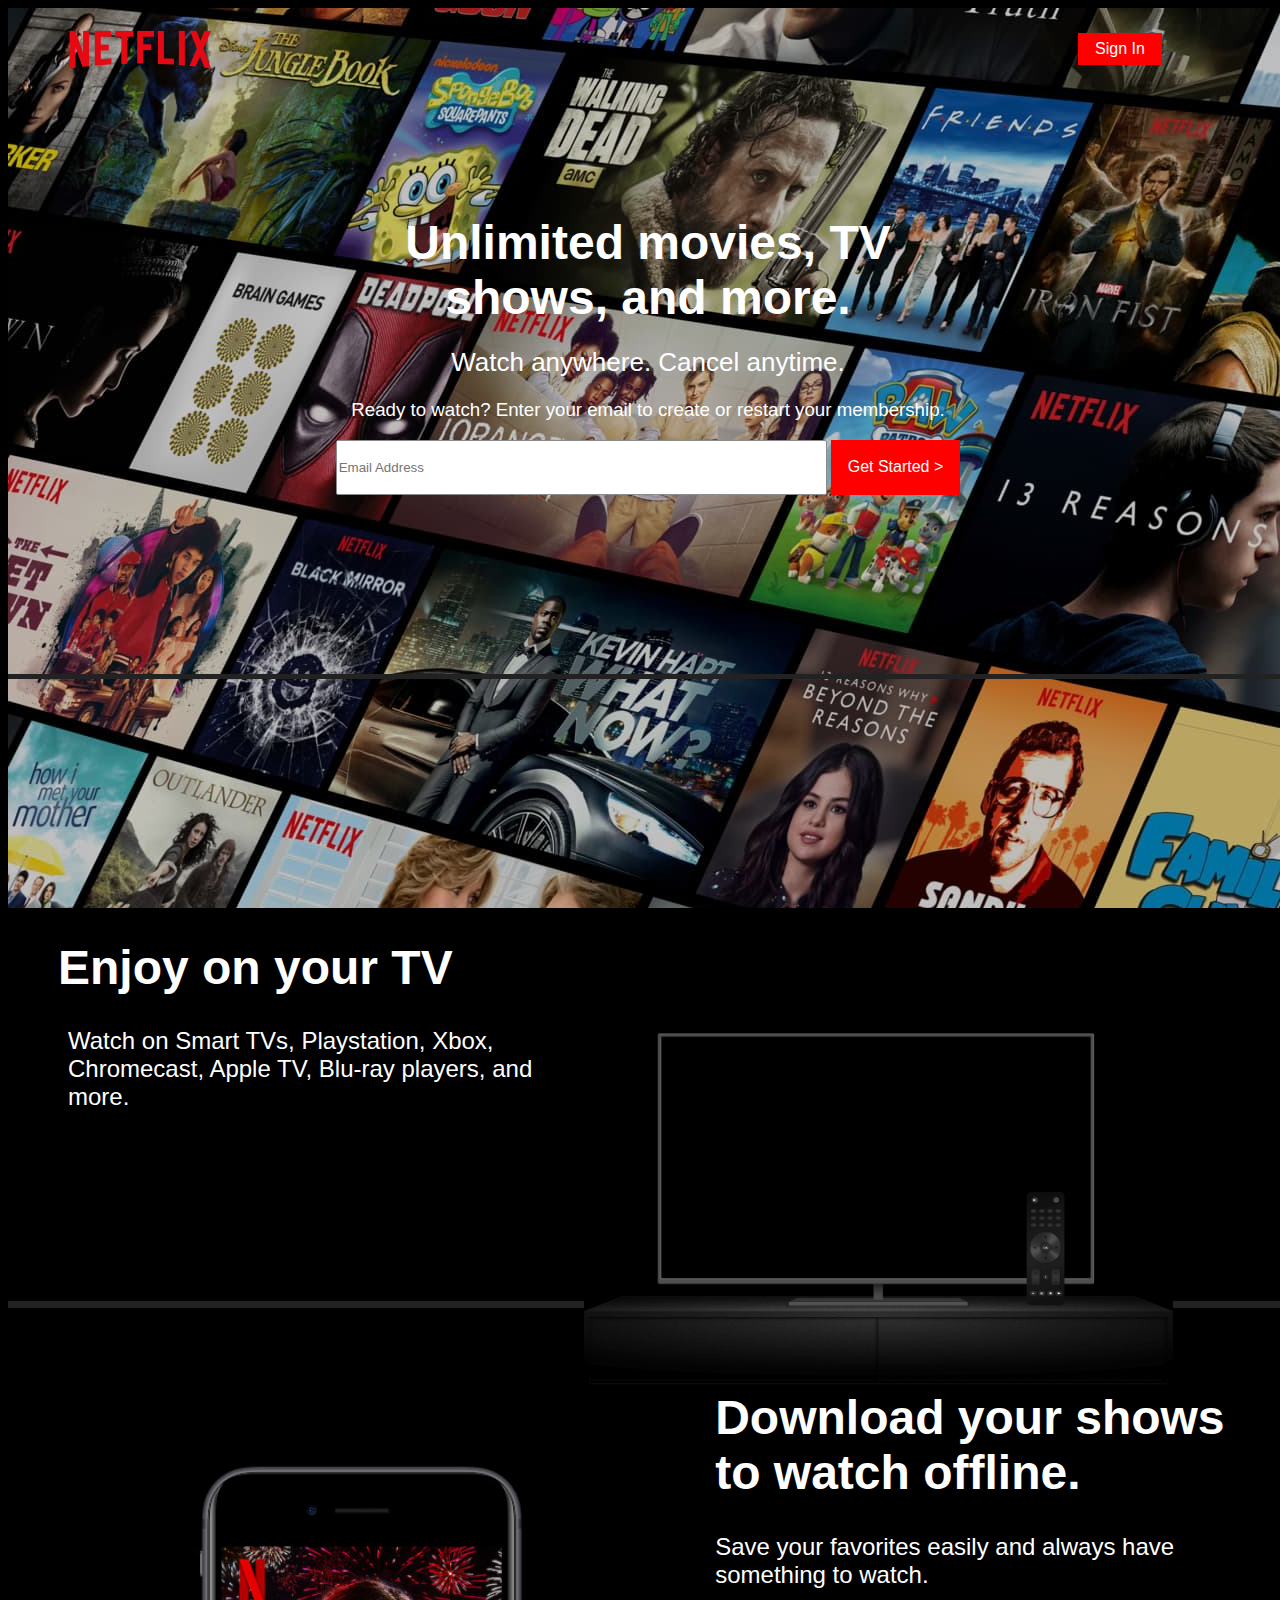
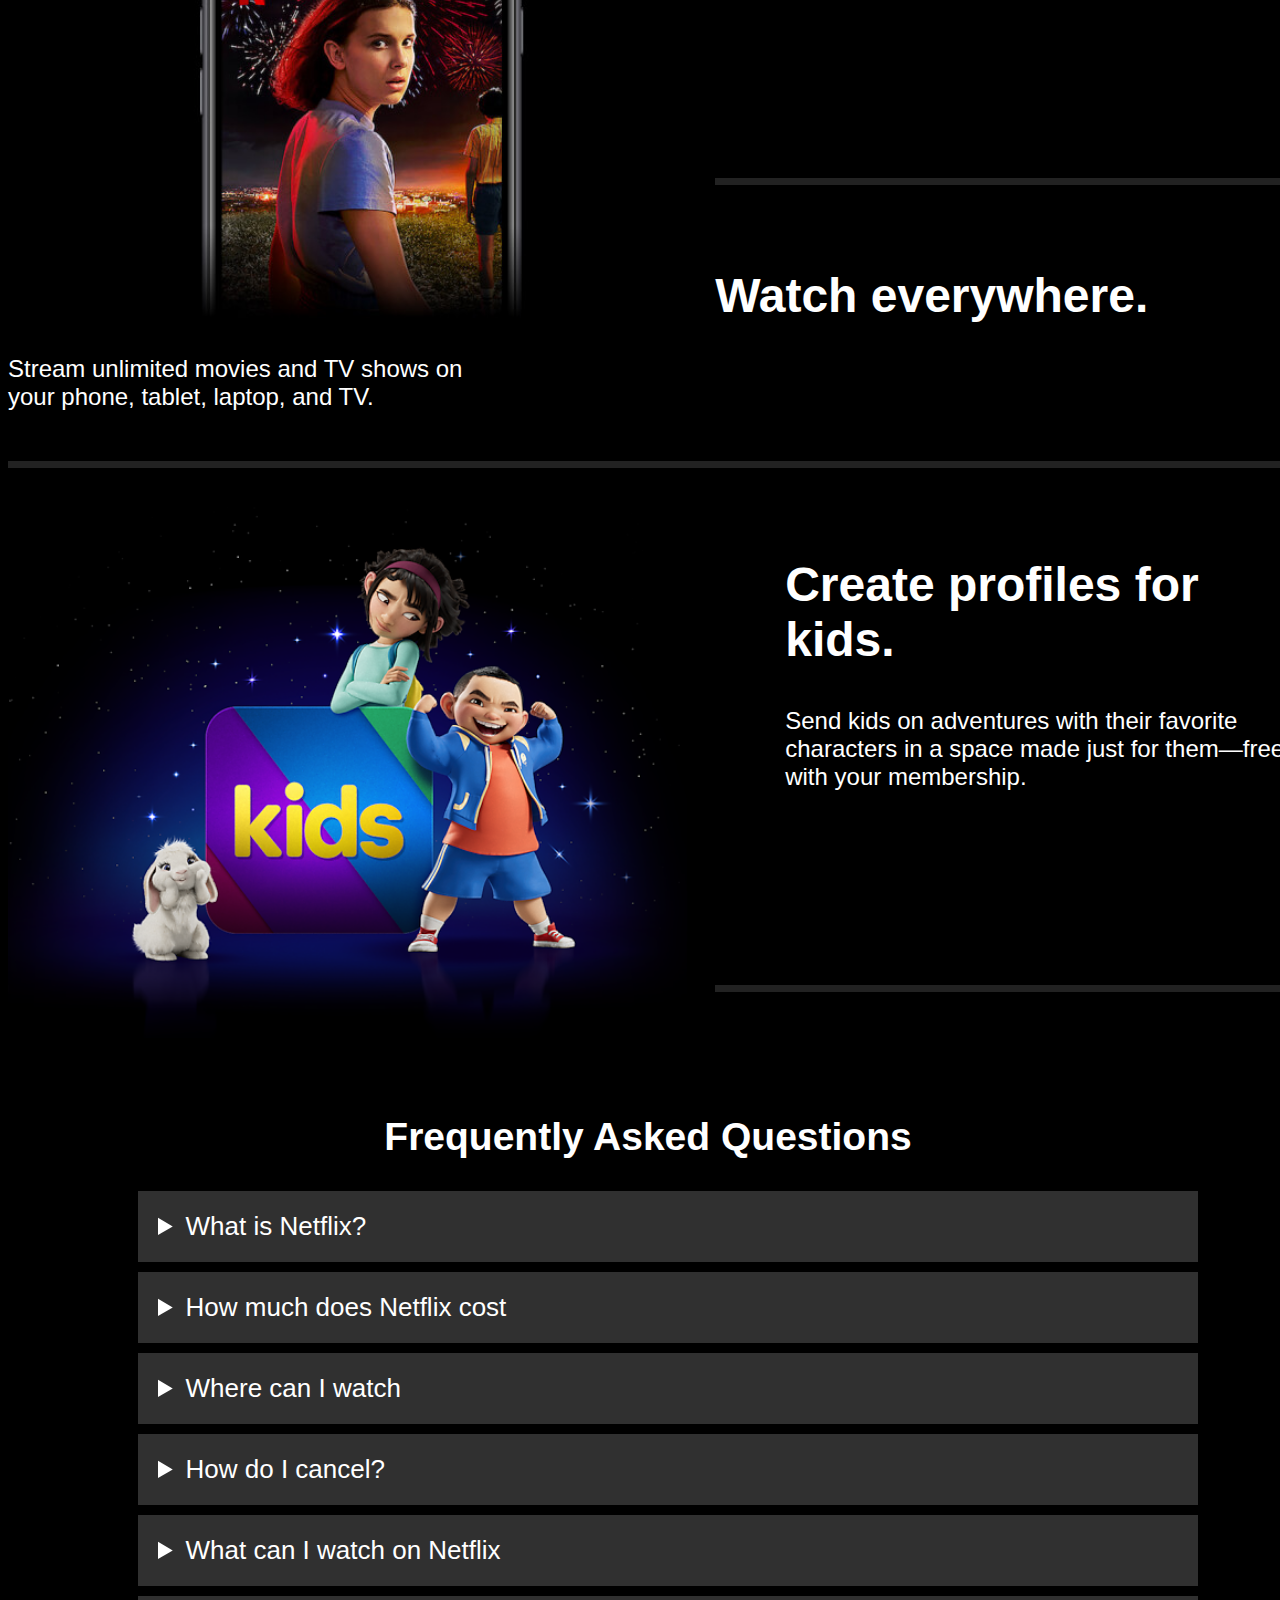
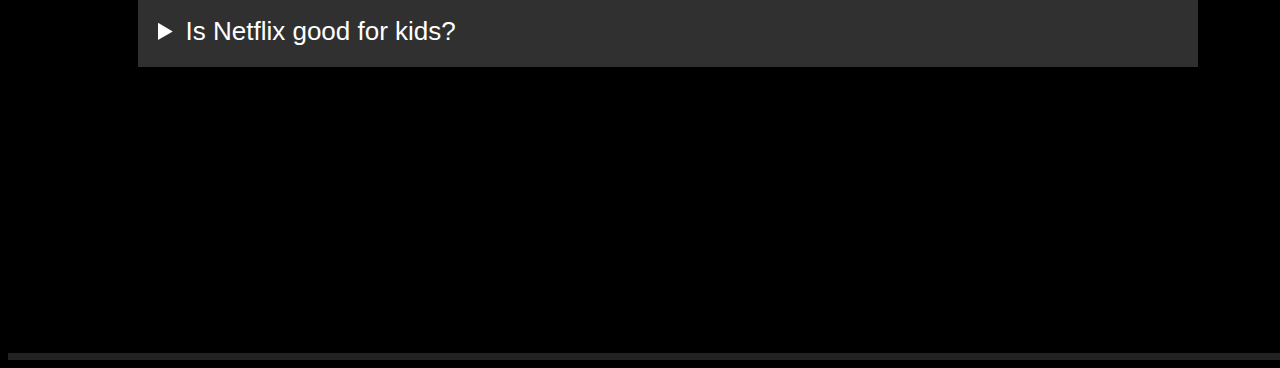
<file: index.html>
<html lang="en">
<head>
    <meta charset="UTF-8">
    <meta http-equiv="X-UA-Compatible" content="IE=edge">
    <meta name="viewport" content="width=device-width, initial-scale=1.0">
    <title>Netflix</title>
    <link rel="stylesheet" href="/css/style.css">
</head>
<body>
    <div id="body">
        <header class="header">
           <span><img src="/images/logo.png" alt="" class="Netflix"></span>
            <span><button id="button" type="button" class="signin">Sign In</button></span>
        </header>
        <div id="section1">
                <div class="central">
                    <h1 class="h1">Unlimited movies, TV <br> shows, and more.</h1>
                    <h2 class="h2">Watch anywhere. Cancel anytime.</h2>
                    <h3 class="h3">Ready to watch? Enter your email to create or restart your membership.</h3>
                    <div class="form">
                        <input type="email" name="signupemail" id="email" placeholder="Email Address"></input>
                        <button id="button2">
                            <span class="getstarted"> Get Started ></span>
                        </button>
                    </div>
                </div> 
        </div> 
    </div>
</div> 
<div id="bottomhalf">   
    <div id="section2">
        <div class="img">
            <img src="/images/tv.png" alt="" class="img2">
            <div class="titlecase">
                <h1 class="title1">Enjoy on your TV</h1>
                <h2 class="title2">Watch on Smart TVs, Playstation, Xbox,<br> Chromecast, Apple TV, Blu-ray players, and <br> more.</h2>
            </div>
        </div>
    </div>

    <div id="section3">
        <img src="/images/mobile-0819.jpg" alt="" class="img3">
        <div class="titlecase">
             <h1 class="title3">Download your shows <br> to watch offline.</h1>
             <h2 class="title4">Save your favorites easily and always have <br> something to watch.</h2>
        </div>
    </div>
    <div class="titlebox">
        <h1 class="title3">Watch everywhere.</h1>
        <h2 class="title4">Stream unlimited movies and TV shows on <br> your phone, tablet, laptop, and TV.</h2>
    </div>
    <div id="section4">
        <div class="titlecase">
            <img src="/images/kidsValueProp.png" alt="" class="img4"><h2 class="title3">Create profiles for <br> kids.</h2>
            <h3 class="title4">Send kids on adventures with their favorite <br> characters in a space made just for them—free <br> with your membership.</h3>
        </div>
    </div>
</div>
<div class="titlecase">
    <div class="FAQ-wrapper">
        <div class="FAQ">
                <h2>Frequently Asked Questions</h2>
            <div class="listedfaq">
                 <ul class="listedcontent">
                     <li class="faq1">
                         <details class="summary">
                             <summary>What is Netflix?</summary>
                             <p>Netflix is a streaming service that offers a wide variety of award-winning Tv shows, movies, anime, documentaries,
                                 and more on thousands of internet-connected devices.
                                 <br>
                                 You can watch as much as you want, whenever you want without a single commercial - all for one low monthly price.
                                 There's always something new to discover and new TV shows and movies are added every week
                             </p>
                         </details>
                         <details class="summary">
                         <summary>How much does Netflix cost</summary>
                         <p>Watch Netflix on your smartphone, tablet, Smart TV, laptop, or streaming device, all for one fixed monthly fee. Plans range from ₦1,200 to ₦4,400 a month. No extra costs, no contracts. </p>
                         </details>
                         <details class="summary">
                             <summary>Where can I watch</summary>
                             <p>Watch anywhere, anytime. Sign in with your Netflix account to watch instantly on the web at netflix.com from your personal computer or on any internet-connected device that offers the Netflix app, including smart TVs, smartphones, tablets, streaming media players and game consoles.

                                You can also download your favorite shows with the iOS, Android, or Windows 10 app. Use downloads to watch while you're on the go and without an internet connection. Take Netflix with you anywhere.</p>
                         </details>
                         <details class="summary">
                             <summary>How do I cancel?</summary>
                             <p>Netflix is flexible. There are no pesky contracts and no commitments. You can easily cancel your account online in two clicks. There are no cancellation fees – start or stop your account anytime.</p>
                         </details>

                         <details class="summary">
                             <summary>What can I watch on Netflix</summary>
                             <p>Netflix has an extensive library of feature films, documentaries, TV shows, anime, award-winning Netflix originals, and more. Watch as much as you want, anytime you want.</p>
                         </details>

                         <details class="summary">
                             <summary>Is Netflix good for kids?</summary>
                             <p>The Netflix Kids experience is included in your membership to give parents control while kids enjoy family-friendly TV shows and movies in their own space.

                                Kids profiles come with PIN-protected parental controls that let you restrict the maturity rating of content kids can watch and block specific titles you don’t want kids to see.</p>
                         </details>
                     </li>
                 </ul>

            </div>
        </div>
    </div>
</div>
</body>
</html>
</file>
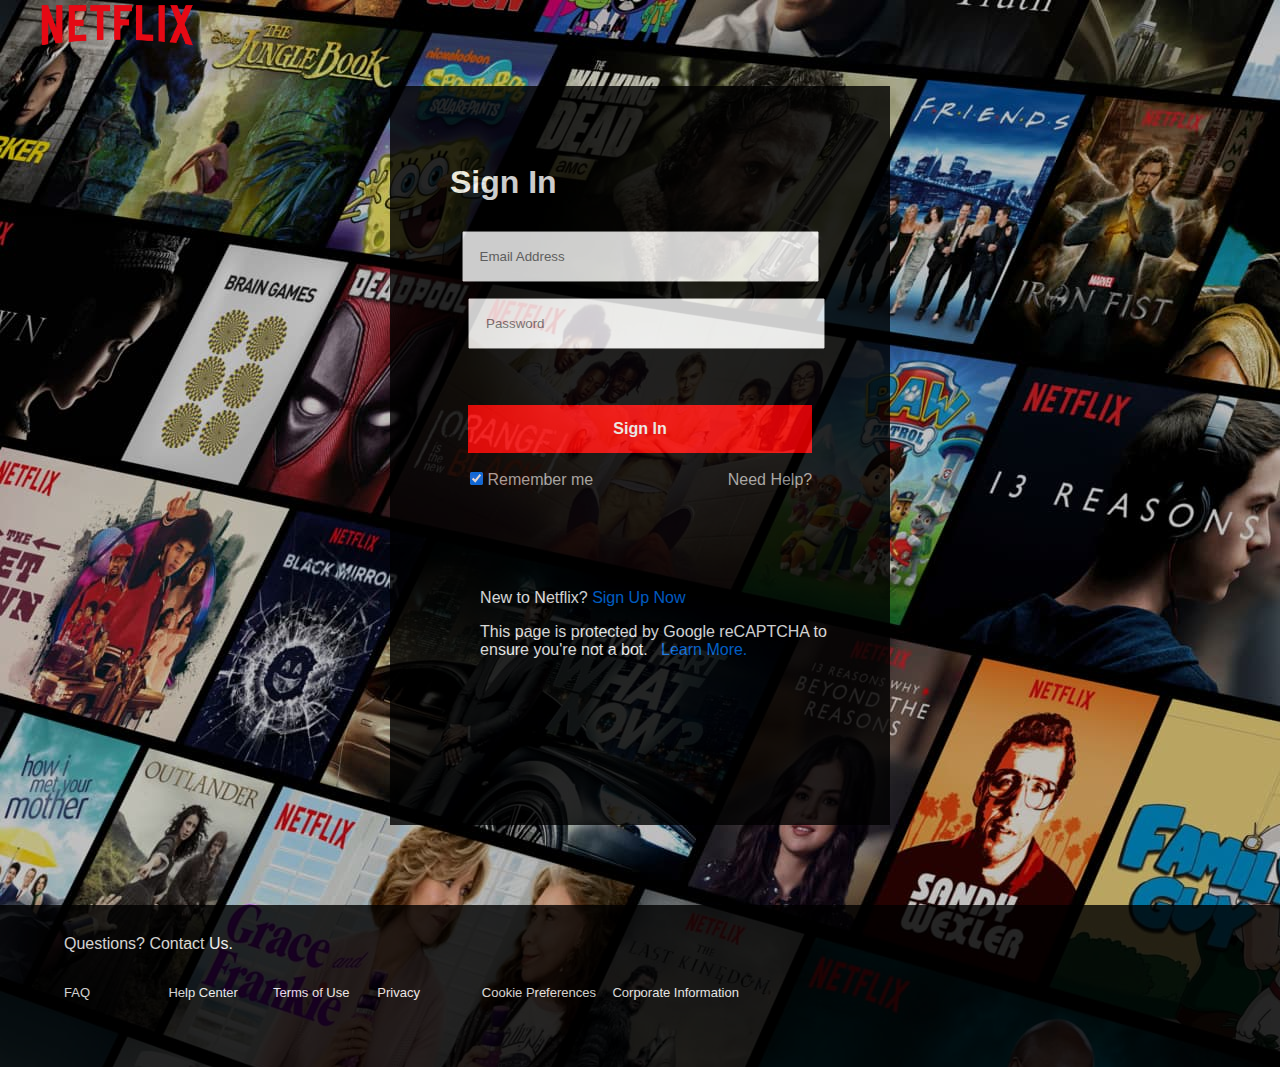
<file: signin.html>
<!DOCTYPE html>
<html lang="en">
<head>
    <meta charset="UTF-8">
    <meta http-equiv="X-UA-Compatible" content="IE=edge">
    <meta name="viewport" content="width=device-width, initial-scale=1.0">
    <title>Sign In</title>
    <link rel="stylesheet" href="/css/signin.css">
</head>
<body>
    <header class="showcase">
        <div class="showcase-top">
            <img src="/images/logo.png" alt="">
        </div>
    </header>
    <br>
    <br>
    <main id="content">
                    <br>
                <div class="register"><h1 class="title1">Sign In</h1><input class="email" type="email" name="Email Address" placeholder="Email Address">
                    <div class="password"><input class="email" type="password" name="password" placeholder="Password"></div>
                    <div class="signin">   
                    <button class="btn btn-xl"> <div class="para">Sign In</div><i class="fas fa-chevron-right btn-icon"></i></button>
                </div>
                <br>    
                    <div class="login-form-help">
                        <div class="binary-input login-remember-me">
                            <input type="checkbox" name="" id="bxid_rememberMe_true" class="rememeberMe" checked>
                            <label for="bxid_rememberMe_true">
                                <span class="login-remember-me-label-text">Remember me</span>

                            </label>
                            <span><a href="#" class="link login-help-link">Need Help?</a></span>
                        </div>
                        </div>
                    </div>
                </div>
            </div>
            <div class="login-form-other">
                <div class="login-signup-now">
                    New to Netflix? <a class="terms-of-use--link-button" href="/index.html">Sign Up Now</a>
                </div>
                <div class="terms-of-use">
                    <p> <span>This page is protected by Google reCAPTCHA to <br> ensure you're not a bot.</span>
                    &nbsp;
                    <button class="terms-of-use--link-button">Learn More.</button>
                    </p>
                </div>
            </div>
        </div>
    </main> 
<div class="site-footer-wrapper centered">
    <div class="site-footer">
        <a href=""><p class="footer-top">Questions? Contact Us.</p></a>
        <ul class="footer-links structural">
            <li class="footer-link-item"><a class="footer-link" href="">FAQ</a></li>
            <li class="footer-link-item"><a class="footer-link" href="">Help Center</a></li>
            <li class="footer-link-item"><a class="footer-link" href="">Terms of Use</a></li>
            <li class="footer-link-item"><a class="footer-link" href="">Privacy</a></li>
            <li class="footer-link-item"><a class="footer-link" href="">Cookie Preferences</a></li>
            <li class="footer-link-item"><a class="footer-link" href="">Corporate Information</a></li>
        </ul>
    </div>
</div>  
</body>
</html>
</file>
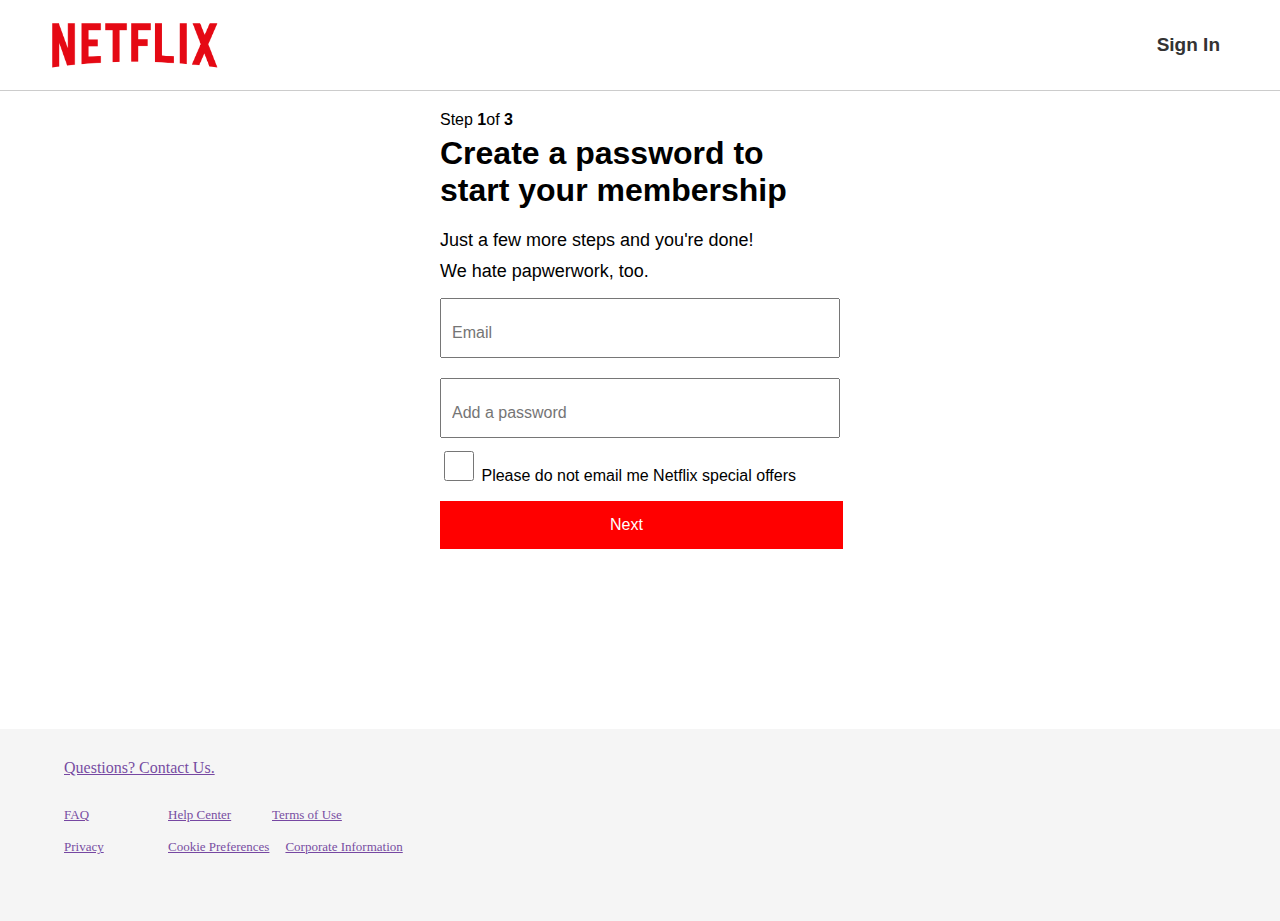
<file: signup.html>
<html lang="en">
<head>
    <meta charset="UTF-8">
    <meta http-equiv="X-UA-Compatible" content="IE=edge">
    <meta name="viewport" content="width=device-width, initial-scale=1.0">
    <title>Sign Up</title>
    <link rel="stylesheet" href="/css/signup.css">

</head>
<body>
        <header class="span1">
            <div><img src="/images/logo.png" alt="" class="Netflix">
            <a href="#" class="signin">Sign In</a>
        </div>
        </header>
    
        <div class="form-container-wrapper">
            <div class="form-container">
                <div class="form-text">
                    <span class="text1">
                        Step <b>1</b>of <b>3</b>
                    </span>
                    <h1 class="text2">Create a password to start your membership</h1>
                </div>
                <div class="context1">
                    Just a few more steps and you're done!
                </div>
                <div class="context2">
                    We hate papwerwork, too.
                </div>
                <div class="form-space">
                    <ul class="form-itself">
                        <li class="username">
                            <div class="form1">
                                <input type="email" name="email" id="id_email" class="textfield1" placeholder="Email">
                            </div>
                        </li>
                        <li class="password1">
                            <div class="form2">
                                <input type="password" name="password" id="id_password" class="textfield2" placeholder="Add a password">
                            </div>
                        </li>
                        <li class="checkbox-wrapper">
                            <div class="checkbox1">
                                <input type="checkbox" name="checkbox" id="id_checkbox" class="checkboxitself">
                                <label class="id_checkbox">Please do not email me Netflix special offers</label>
                            </div>
                        </li>
                    </ul>
                </div>
                <div class="Next-button">
                    <button id="button2">
                            <div class="getstarted"> Next</div>
                        </button>
                </div>
            </div>
        </div>
       
        <footer class="footerzone">
            <div class="site-footer-wrapper centered">
                <div class="site-footer">
                    <a href=""><p class="footer-top">Questions? Contact Us.</p></a>
                    <ul class="footer-links structural">
                        <li class="footer-link-item"><a class="footer-link" href="">FAQ</a></li>
                        <li class="footer-link-item"><a class="footer-link" href="">Help Center</a></li>
                        <li class="footer-link-item"><a class="footer-link" href="">Terms of Use</a></li>
                        <li class="footer-link-item"><a class="footer-link" href="">Privacy</a></li>
                        <li class="footer-link-item"><a class="footer-link" href="">Cookie Preferences</a></li>
                        <li class="footer-link-item"><a class="footer-link" href="">Corporate Information</a></li>
                    </ul>
                </div>
            </div> 
        </footer>

</body>
</html>
</file>
<file: css/style.css>
body{
   background-color: black;
    width: 100%;
    overflow-x: hidden;
}

#body{
    background-image: url(/images/Netflix-Background.jpg);
    width: 100%;
    min-height: 100vh;
    position: relative;
}
.header{
    color: transparent;
}
.Netflix{
top: 3%;
left: 3%;
transform: translate(-50);
width: 150px;
position: relative;
margin-top: 20px;
margin-left: 20px; 
margin-right: 600px;
float: left;

}

.signin{
    text-align: right;
    margin-top: 25px;
    margin-left: 300px;

}

#button{
    background-color: red;
    color: white;
    font-family: sans-serif;
    font-size: 1rem;
    border: none;
    padding: 7px;
    padding-left: 17px;
    padding-right: 17px;
    margin-bottom: 50px;
}

#section1{
    border-bottom: 5px solid #222;
    padding-bottom: 6.5rem;
    width: 100%;
}

.central{
    position: relative;
    width: 100%;
    max-width: auto;
    margin: 0 auto;
    text-align: center;
    margin-top: 100px;
}

.h1{
    text-align: center;
    color: white;
    padding: auto;
    margin: auto;
    font-size: 3rem;
    font-family: sans-serif;
}

.h2{
    text-align: center;
    color: white;
    margin: 1rem, auto;
    font-size: 1.625rem;
    font-weight: 400;
    font-family: sans-serif;
}
.h3{
     display: block;
    text-align: center;
    color: white;
    font-size: 1.17rem;
    font-family: sans-serif;
    font-weight: 300;
 }

.form{
    padding-bottom: 75px;
}

 #email{
     padding-right: 310px;
     padding-top: 15px;
     padding-bottom: 15px;
     text-align: left;
     height: 55px;
     border: solid 1px #8c8c8c;
     border-radius: 2px;
     box-sizing: border-box;
     
 }

 .getstarted{
     color: white;
 }

 #button2{
    background-color: red;
    color: white;
    font-family: sans-serif;
    font-size: 1rem;
    border: none;
    padding-top: 14px;
    padding-left: 17px;
    padding-right: 17px;
    padding-bottom: 14px;
    height: 55px;
 }

 #bottomhalf{
     background-color: black;
 }

 .titlecase{
    background-color: black;
    padding-bottom: 170px;
    border-bottom: solid 7px #222;
    margin-bottom: 0%;
    width: 100%;
}

.titlebox{
    border-bottom: solid 7px #222;
    padding-bottom: 30px;
}


 .title1{
     text-align: left;
     padding-left: 50px;
     color: white;
     font-family: sans-serif;
     font-weight: bolder;
     font-size: 3rem;
 }

.title2{
    text-align: left;
    padding-left: 60px;
    color: white;
    font-size: 1.5rem;
    font-weight: 300;
    font-family: sans-serif;
}

.img4{
    float: left;
    height: 60%;
    padding-right: 70px;
}

.img2{
    float: right;
    height: 50%;
    padding-right: 115px;
    padding-top: 5px;
    
}

.img3{
    float: left;
    height: 60%;
}

.title3{
    text-align: left;
    color: white;
    font-family: sans-serif;
    font-weight: bolder;
    font-size: 3rem;
    padding-top: 50px;
}

.title4{
   color: white;
   font-size: 1.5rem;
   font-weight: 300;
   font-family: sans-serif;
   text-align: left;
}

.FAQ-wrapper{
    padding: 20px;
}

.FAQ{
    color: white;
    font-family: sans-serif;
    text-align: center;
    font-size: 1.625rem;
    padding: 70px;
}

.faq1{
    list-style: none;
    text-align: left;
}

.summary{
    margin-bottom: 10px;
    border: 20px solid #303030;
    background-color: #303030;
}
</file>
<file: css/signin.css>
:root {
    --primary-color: red;
    --dark-color: black;
    --light-color: white;
}

* {
    box-sizing: border-box;
    margin: 0;
    padding: 0;
}

body {
    font-family: sans-serif;
    -webkit-font-smoothing: antialiased;
    background: #000;
    color: white;
    min-height: 100vh;
    margin: 0;
    height: auto;
    width: 100vw;
    overflow-x: hidden;
    background: url(/images/Netflix-Background.jpg);
}


h1, h2, h3, h4 {
    color: white;
    text-align: left;
    margin-bottom: 30px;
}

a{
    color: white;
    text-decoration: none;
}

p {
    margin: 0.5rem;
    margin-block-start: 1em;
    margin-block-end: 1em;
    margin-inline-start: 0px;
    margin-inline-end: 0px;
}

.para{
    text-align: center;
}
img{
    width: 100%;
    display: block;
}

#content{
    
    text-align: center;
    margin: auto; 
    width: 500px;
    background-color: #000;
    padding-bottom: 150px;
    opacity: 0.8;
}

.showcase {
    width: 100%;
    position: relative;
}

.showcase::after{
    position: absolute;
    top: 0;
    left: 0;
    width: 100%;
    height: 100%;
    z-index: 1;
    background: rgba(0, 0, 0, 0.6);
}

.showcase-top{
    position: relative;
    z-index: 2;
    height: 50px;
}

.showcase-top img{
    width: 160px;
    position: relative;
    top: 3%;
    left: 3%;
    transform: translate(-50);
}

.showcase-content-text{
    position: relative;
    left: 28rem;
    margin-top: 1rem;
    z-index: 2;
}

.showcase-content h1{
    font-weight: 700;
    font-size: 3.125rem;
}

.email{
    padding: 1rem 1rem;
    padding-right: 10rem;
}

.register{
    padding: 60px;
    padding-bottom: 100px;
}

.password{
    padding: 1rem 1rem;
    padding-right: 10rem;
    margin-left: 2px;
}

.signin{
    margin-top: 40px;
}

.login-remember-me-label-text{
    width: 100%;
    margin-right: 130px;
}

.login-form-help{
    padding-left: 20px;
    flex-grow: 1;
    text-align: left;
    width: 100%;
    color: #b3b3b3;
}

.login-help-link{
    cursor: pointer;
    color: #b3b3b3;
    text-align: end;
}

.login-form-other{
    text-align: left;
    padding-left: 90.1px;
}
.terms-of-use{
    margin-top: 11px;
    position: relative;
}
.terms-of-use--link-button{
    border: none;
    color: #0071eb;
    cursor: pointer;
    display: inline;
    font-family: inherit;
    font-size: inherit;
    padding: 0;
    background-color: transparent;
}

.terms-of-use--link-button:hover{
    text-decoration: underline;
}

.site-footer-wrapper{
    min-width: 190px;
    padding-bottom: 20px;
    margin-top: 80px;
    font-size: 1em;
    position: relative;
    background-color: #000;
    opacity: 0.8;
}

.site-footer{
    color: #757575;
    background-color: #000;
    padding: 30px 0px;
    margin: 0 auto;
    width: 90%;
}

.footer-top{
    padding: 0;
    margin: 0 0 30px;
}
.footer-top:hover{
    text-decoration: underline;
}

ul.structural{
    margin: 0;
    padding: 0;
    display: inline-block;
}

ul.structural{
    list-style: none;
    margin-left: 0;
}


.footer-link{
    max-width: 1000px;
    font-size: 13px;
    box-sizing: border-box;
}

.footer-link-item{
    box-sizing: border-box;
    padding: 0;
    margin-bottom: 16px;
    display: inline-block;
    min-width: 100px;
    padding-right: 12px;
    vertical-align: top;
}


/*Buttons*/
.btn{
    display: inline;
    background: var(--primary-color);
    color: white;
    padding-top: 15px;
    padding-bottom: 15px;
    font-size: 16px;
    text-align: center;
    box-sizing: border-box;
    border: none;
    cursor: pointer;
    transition: opacity 0.2s ease-in;
    outline: none;
    box-shadow: 0.1px 0 rgba(0, 0, 0, 0.45);
    
}

.btn:hover{
    opacity: 0.9;
    text-decoration: underline;
}

.btn-rounded{
    border-radius: 5px;
}

.btn-xl {
     font-size: 16px;
    padding-left: 145px;
    padding-right: 145px;
    font-weight: 600;
    
}

.btn-lg{
    font-size: 16px;
    padding: 0.8rem 1.3rem;
    text-transform: uppercase;
}

.btn-icon{
    width: auto;
}
</file>
<file: css/signup.css>
body{
    margin: 0;
    padding: 0;
    border: 0;
    box-sizing: border-box;
    direction: ltr;
}

#body{
    display: block;
}

.span1{
    width: 100%;
    display: flow-root;
    border-bottom: solid 1px #ccc;
}

.Netflix{
    top: 3%;
    left: 3%;
    width: 175px;
    position: relative;
    margin-top: 20px;
    margin-left: 10px; 
    float: left;
    
}
   
.span2{
    position: relative;
    width: 100%;
}


.signin{
        text-align: right;
        margin-top: 0;
        margin-right: 60px;
        float: right;
        position: relative;
        color: #333;
        font-weight: 700;
        font-size: 19px;
        line-height: 90px;
        text-decoration: none;
        font-family: sans-serif;
}

.signin:hover{
    text-decoration: underline;
}

.simpleContainer{
    padding-bottom: 95px;
    flex-grow: 1;
    background-color: #fff;
    width: 100%;
}

.form-container-wrapper{
    padding: 20px;
    overflow: hidden;
    margin: 0 auto 15px;
    max-width: 500px;
    box-sizing: border-box;
    font-family: sans-serif;
    padding-bottom: 100px;

}

.form-container{
    text-align: left;
    max-width: 400px;
    margin: 0 auto;
}

.context2{
    text-align: left;
    margin-top: 10px;
    font-family: sans-serif;
    font-size: 18px;
}

.context1{
    font-size: 18px;
}

.stepIndicator{
    text-align: inherit;
    font-size: 13px;
    display: block;
    line-height: 15px;
}

.stepTitle{
    display: inline-block;
    font-weight: 700;
}

h1{
    margin-top: 6px;
    text-align: left;

}

.contextRow{
    margin-top: 0;
    margin-bottom: 0;
    font-size: 18px;
}

.simpleForm{
    margin: 16px 0 20px;
}

ul.structural{
    padding: 0;
    box-sizing: border-box;
}

.form-space{
    text-align: left;
}

ul{
    list-style: none;
    padding: 0;
    width: 400px;
    text-align: left;
}

.form1{
    text-align: left;
}
.form2{
    text-align: left;
}

.textfield1{
    height: 60px;
    width: 100%;
    padding: 10px 10px 0;
    font-size: 16px;
}

.username{
    margin-bottom: 20px;
}

.password1{
    margin-bottom: 10px;
}
.textfield2{
    height: 60px;
    width: 100%;
    padding: 10px 10px 0;
    font-size: 16px;
}

.checkbox-wrapper{
    margin-bottom: 10px;
}

.checkbox1{
    position: relative;
    box-sizing: border-box;
    user-select: none;
}

.checkboxitself{
    height: 10px;
}

input.checkboxitself{
    width: 30px;
    height: 30px;
}

.Next-button{
    margin-top: 15px;
    width: 100%;
}

#button2{
    background-color: red;
    color: white;
    font-family: sans-serif;
    font-size: 1rem;
    border: none;
    padding: 15px;
    padding-left: 170px;
    padding-right: 200px;
}

.site-footer-wrapper{
    min-width: 190px;
    padding-bottom: 20px;
    margin-top: 80px;
    font-size: 1em;
    position: relative;
    background-color: #f3f3f3;
    opacity: 0.8;
}

.site-footer{
    color: #757575;
    background-color: #f3f3f3;
    padding: 30px 0px;
    margin: 0 auto;
    width: 90%;
}

.footer-top{
    padding: 0;
    margin: 0 0 30px;
}
.footer-top:hover{
    text-decoration: underline;
}

ul.structural{
    margin: 0;
    padding: 0;
    display: inline-block;
}

ul.structural{
    list-style: none;
    margin-left: 0;
}


.footer-link{
    max-width: 1000px;
    font-size: 13px;
    box-sizing: border-box;
}

.footer-link-item{
    box-sizing: border-box;
    padding: 0;
    margin-bottom: 16px;
    display: inline-block;
    min-width: 100px;
    padding-right: 12px;
    vertical-align: top;
    color: #757575;
}
</file>
